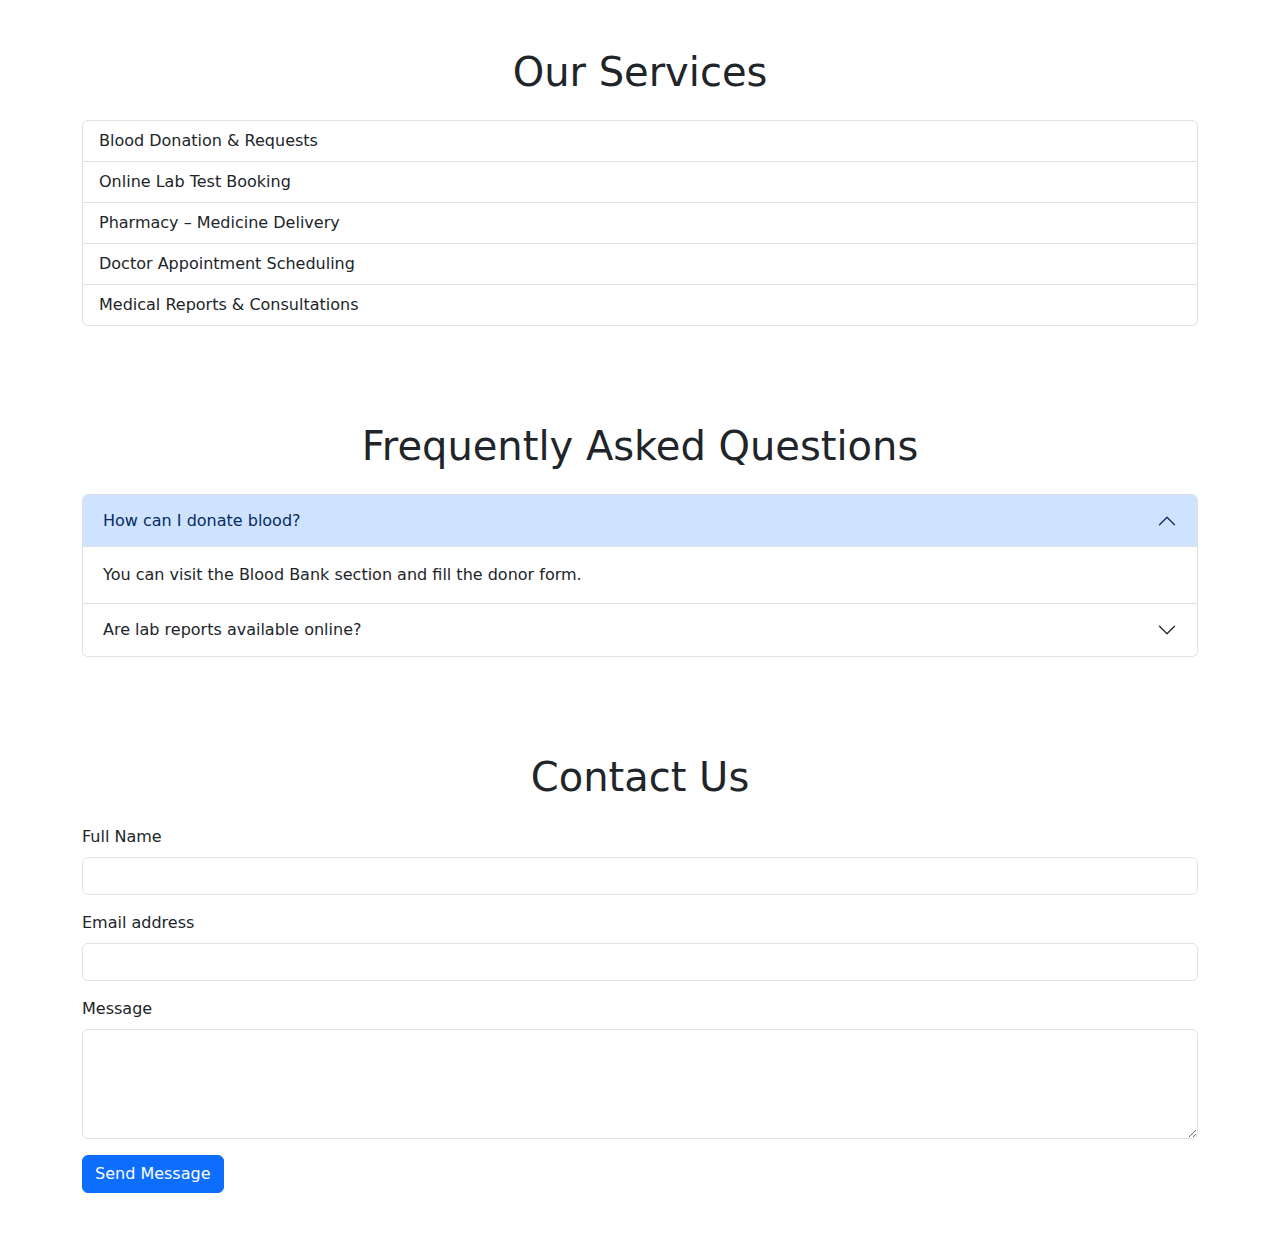
<file: contact.html>
<!-- services.html -->
<!DOCTYPE html>
<html lang="en">
<head>
  <meta charset="UTF-8">
  <meta name="viewport" content="width=device-width, initial-scale=1.0">
  <title>Services - Medical 360</title>
  <link rel="stylesheet" href="https://cdn.jsdelivr.net/npm/bootstrap@5.3.3/dist/css/bootstrap.min.css">
</head>
<body>
  <div class="container py-5">
    <h1 class="text-center mb-4">Our Services</h1>
    <ul class="list-group">
      <li class="list-group-item">Blood Donation & Requests</li>
      <li class="list-group-item">Online Lab Test Booking</li>
      <li class="list-group-item">Pharmacy – Medicine Delivery</li>
      <li class="list-group-item">Doctor Appointment Scheduling</li>
      <li class="list-group-item">Medical Reports & Consultations</li>
    </ul>
  </div>
</body>
</html>

<!-- faq.html -->
<!DOCTYPE html>
<html lang="en">
<head>
  <meta charset="UTF-8">
  <meta name="viewport" content="width=device-width, initial-scale=1.0">
  <title>FAQ - Medical 360</title>
  <link rel="stylesheet" href="https://cdn.jsdelivr.net/npm/bootstrap@5.3.3/dist/css/bootstrap.min.css">
</head>
<body>
  <div class="container py-5">
    <h1 class="text-center mb-4">Frequently Asked Questions</h1>
    <div class="accordion" id="faqAccordion">
      <div class="accordion-item">
        <h2 class="accordion-header" id="headingOne">
          <button class="accordion-button" type="button" data-bs-toggle="collapse" data-bs-target="#collapseOne">
            How can I donate blood?
          </button>
        </h2>
        <div id="collapseOne" class="accordion-collapse collapse show">
          <div class="accordion-body">
            You can visit the Blood Bank section and fill the donor form.
          </div>
        </div>
      </div>
      <div class="accordion-item">
        <h2 class="accordion-header" id="headingTwo">
          <button class="accordion-button collapsed" type="button" data-bs-toggle="collapse" data-bs-target="#collapseTwo">
            Are lab reports available online?
          </button>
        </h2>
        <div id="collapseTwo" class="accordion-collapse collapse">
          <div class="accordion-body">
            Yes, all test reports are accessible from your account dashboard.
          </div>
        </div>
      </div>
    </div>
  </div>
  <script src="https://cdn.jsdelivr.net/npm/bootstrap@5.3.3/dist/js/bootstrap.bundle.min.js"></script>
</body>
</html>

<!-- contact.html -->
<!DOCTYPE html>
<html lang="en">
<head>
  <meta charset="UTF-8">
  <meta name="viewport" content="width=device-width, initial-scale=1.0">
  <title>Contact - Medical 360</title>
  <link rel="stylesheet" href="https://cdn.jsdelivr.net/npm/bootstrap@5.3.3/dist/css/bootstrap.min.css">
</head>
<body>
  <div class="container py-5">
    <h1 class="text-center mb-4">Contact Us</h1>
    <form>
      <div class="mb-3">
        <label for="name" class="form-label">Full Name</label>
        <input type="text" class="form-control" id="name" required>
      </div>
      <div class="mb-3">
        <label for="email" class="form-label">Email address</label>
        <input type="email" class="form-control" id="email" required>
      </div>
      <div class="mb-3">
        <label for="message" class="form-label">Message</label>
        <textarea class="form-control" id="message" rows="4" required></textarea>
      </div>
      <button type="submit" class="btn btn-primary">Send Message</button>
    </form>
  </div>
</body>
</html>
</file>
